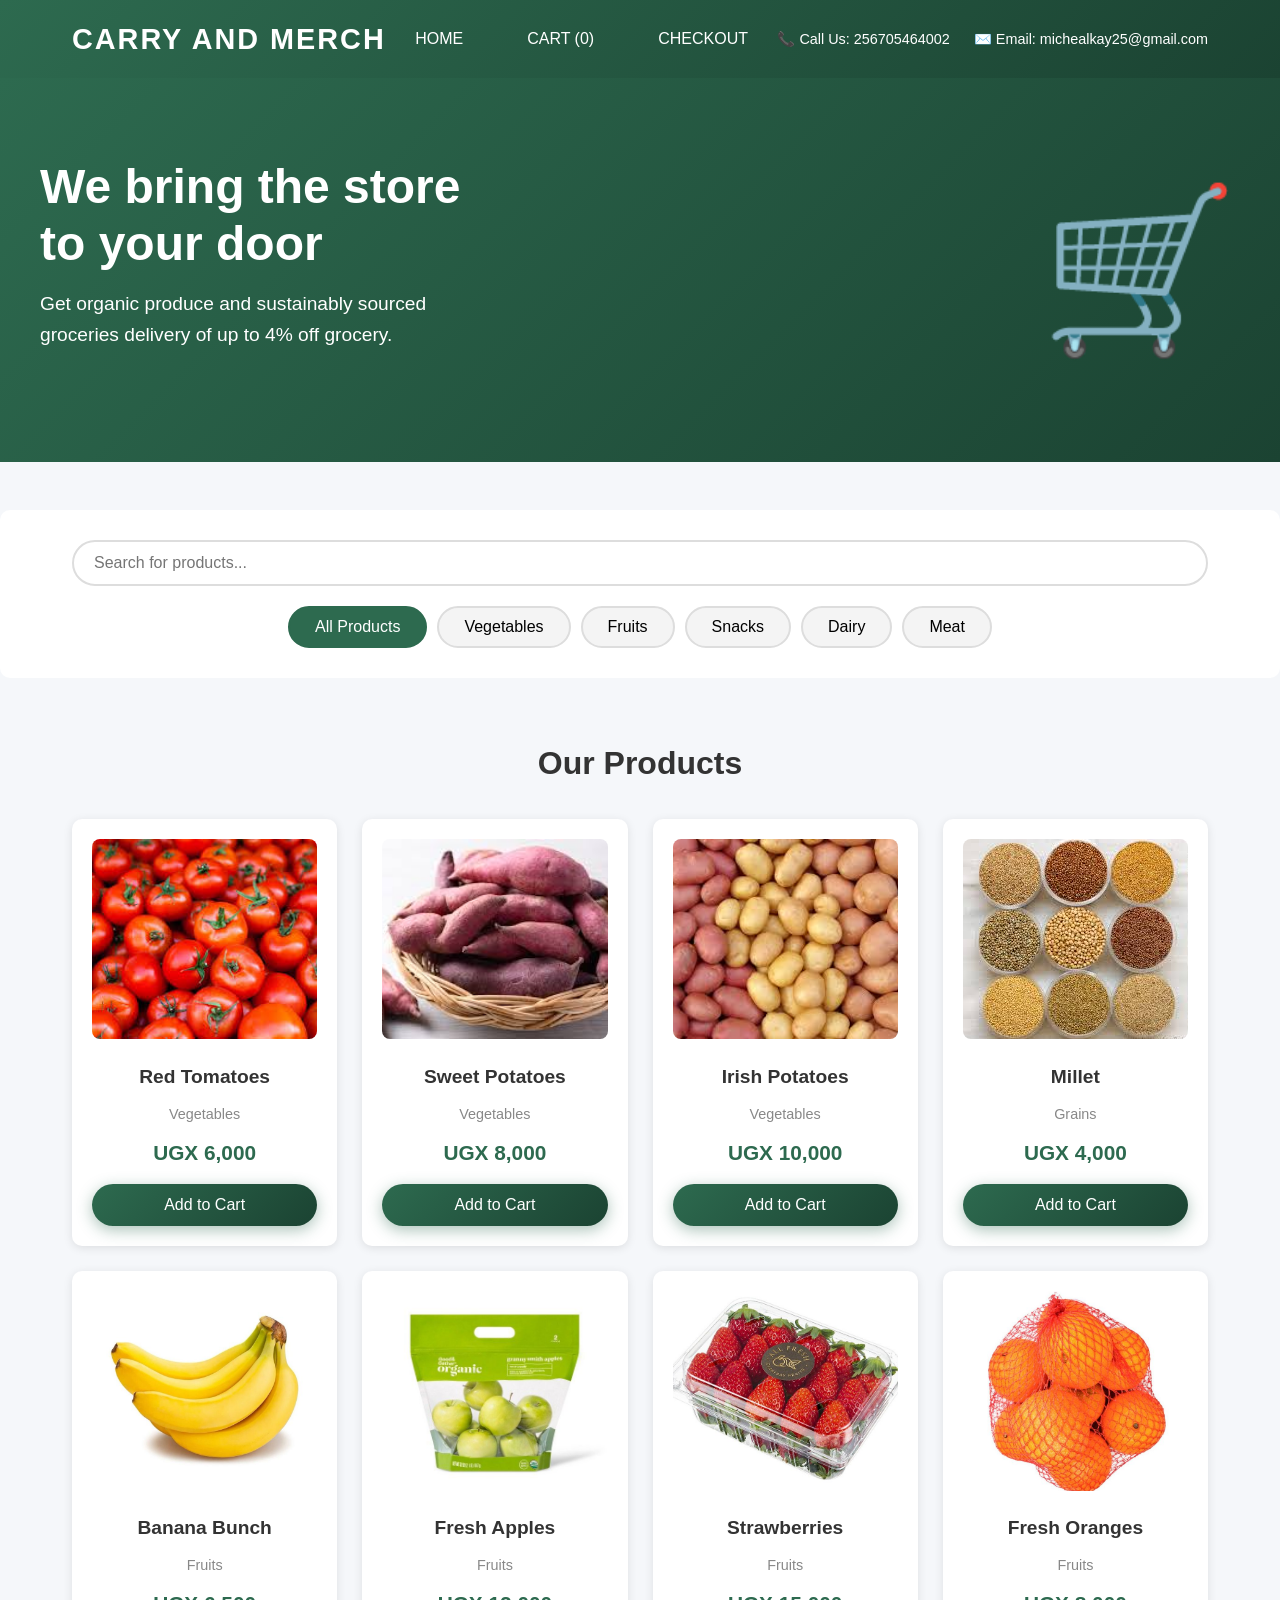
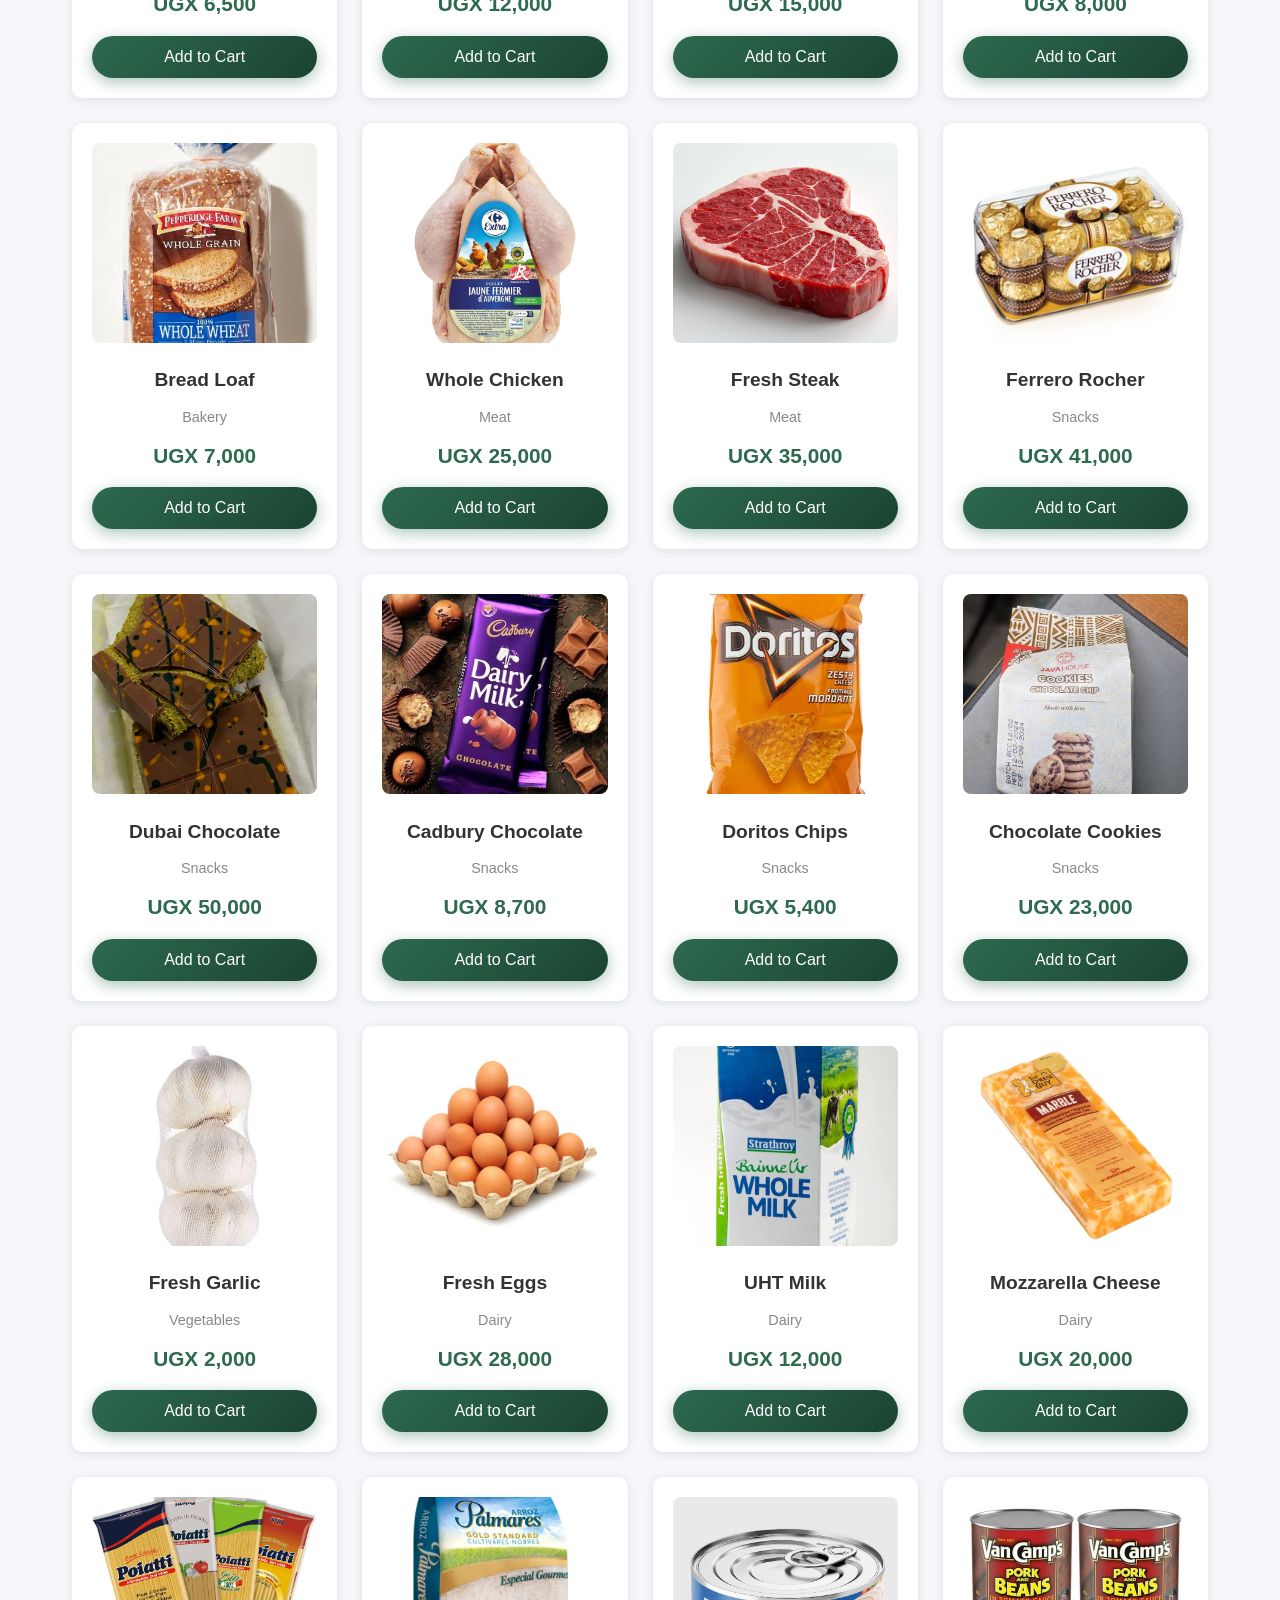
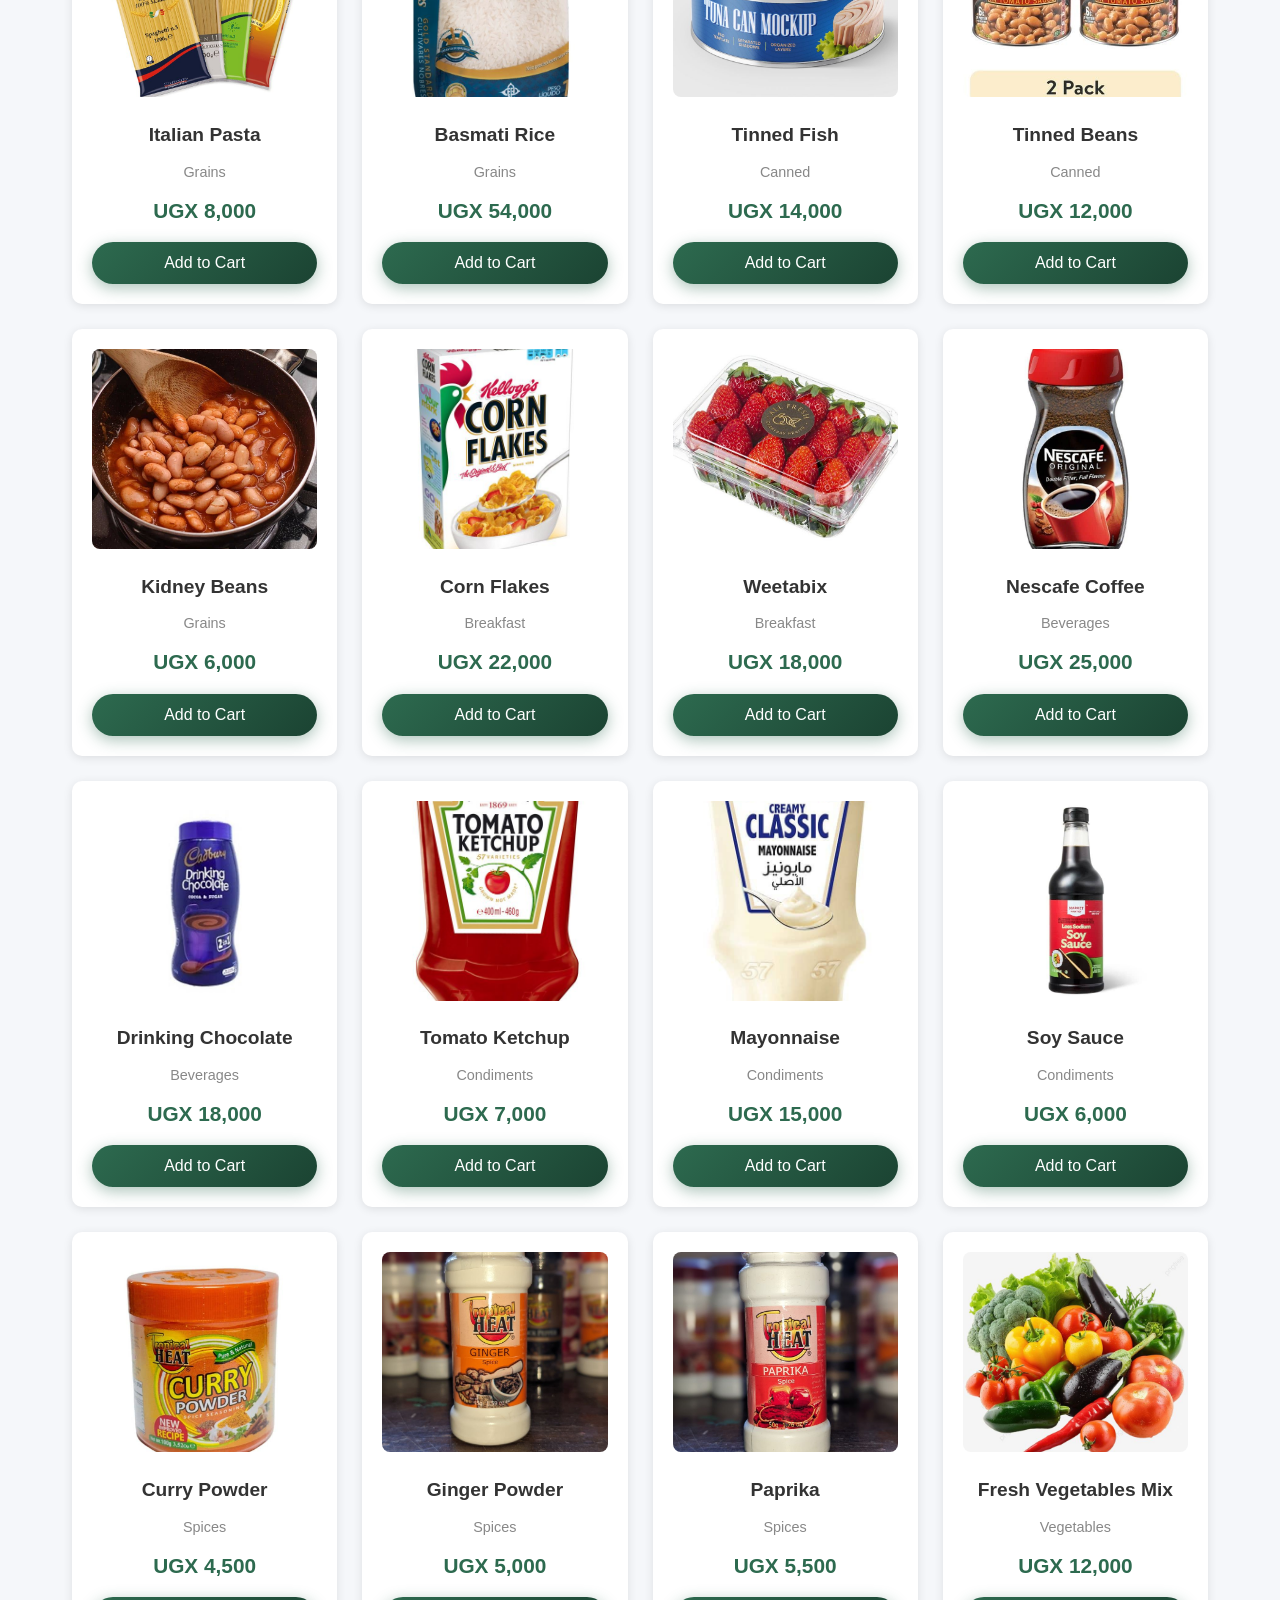
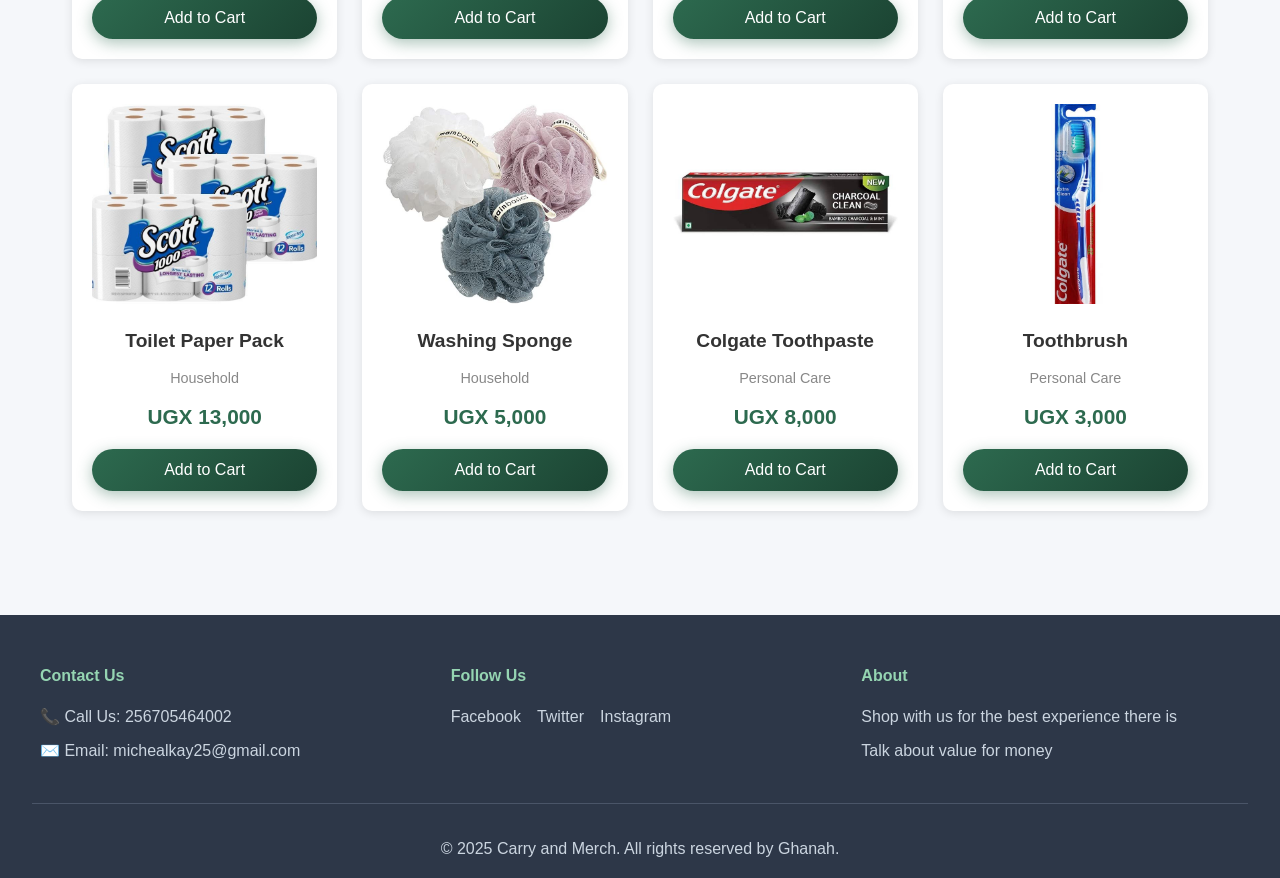
<file: index.html>
<!DOCTYPE html>
<html lang="en">
<head>
    <meta charset="UTF-8">
    <meta name="viewport" content="width=device-width, initial-scale=1.0">
    <title>Carry and Merch - Home</title>
    <link rel="stylesheet" href="css/style.css">
</head>
<body>
    <header class="header">
        <div class="top-bar">
            <div class="logo">Carry and Merch</div>
            
            <nav class="main-nav">
                <a href="index.html">HOME</a>
                <a href="cart.html">CART (<span id="cart-count">0</span>)</a>
                <a href="checkout.html">CHECKOUT</a>
            </nav>
            
            <div class="header-right">
                <span>📞 Call Us: 256705464002</span>
                <span>✉️ Email: michealkay25@gmail.com</span>
            </div>
        </div>
    </header>

    <section class="banner-section">
        <div class="banner-content">
            <div class="banner-text">
                <h1>We bring the store<br>to your door</h1>
                <p>Get organic produce and sustainably sourced<br>groceries delivery of up to 4% off grocery.</p>
            </div>
            <div class="banner-image">
                <div class="grocery-bag">
                    🛒
                </div>
            </div>
        </div>
    </section>

    <section class="search-filter">
        <div class="container">
            <div class="search-box">
                <input 
                    type="text" 
                    id="search-input" 
                    placeholder="Search for products..."
                >
            </div>

            <div class="category-filters">
                <button class="filter-btn active" data-category="all">All Products</button>
                <button class="filter-btn" data-category="Vegetables">Vegetables</button>
                <button class="filter-btn" data-category="Fruits">Fruits</button>
                <button class="filter-btn" data-category="Snacks">Snacks</button>
                <button class="filter-btn" data-category="Dairy">Dairy</button>
                <button class="filter-btn" data-category="Meat">Meat</button>
            </div>
        </div>
    </section>

    <section class="products">
        <div class="container">
            <h2>Our Products</h2>
            <div id="products-container" class="products-grid">
            </div>
        </div>
    </section>

    <footer>
        <div class="footer-content">
            <div class="footer-section">
                <h4>Contact Us</h4>
                <p>📞 Call Us: 256705464002</p>
                <p>✉️ Email: michealkay25@gmail.com</p>
            </div>
            <div class="footer-section">
                <h4>Follow Us</h4>
                <div class="social-icons">
                    <a href="#">Facebook</a>
                    <a href="#">Twitter</a>
                    <a href="#">Instagram</a>
                </div>
            </div>
            <div class="footer-section">
                <h4>About</h4>
                <p>Shop with us for the best experience there is</p>
                <p>Talk about value for money</p>
            </div>
        </div>
        <div class="footer-bottom">
            <p>&copy; 2025 Carry and Merch. All rights reserved by Ghanah.</p>
        </div>
    </footer>

    <script src="js/script.js"></script>
</body>
</html>
</file>
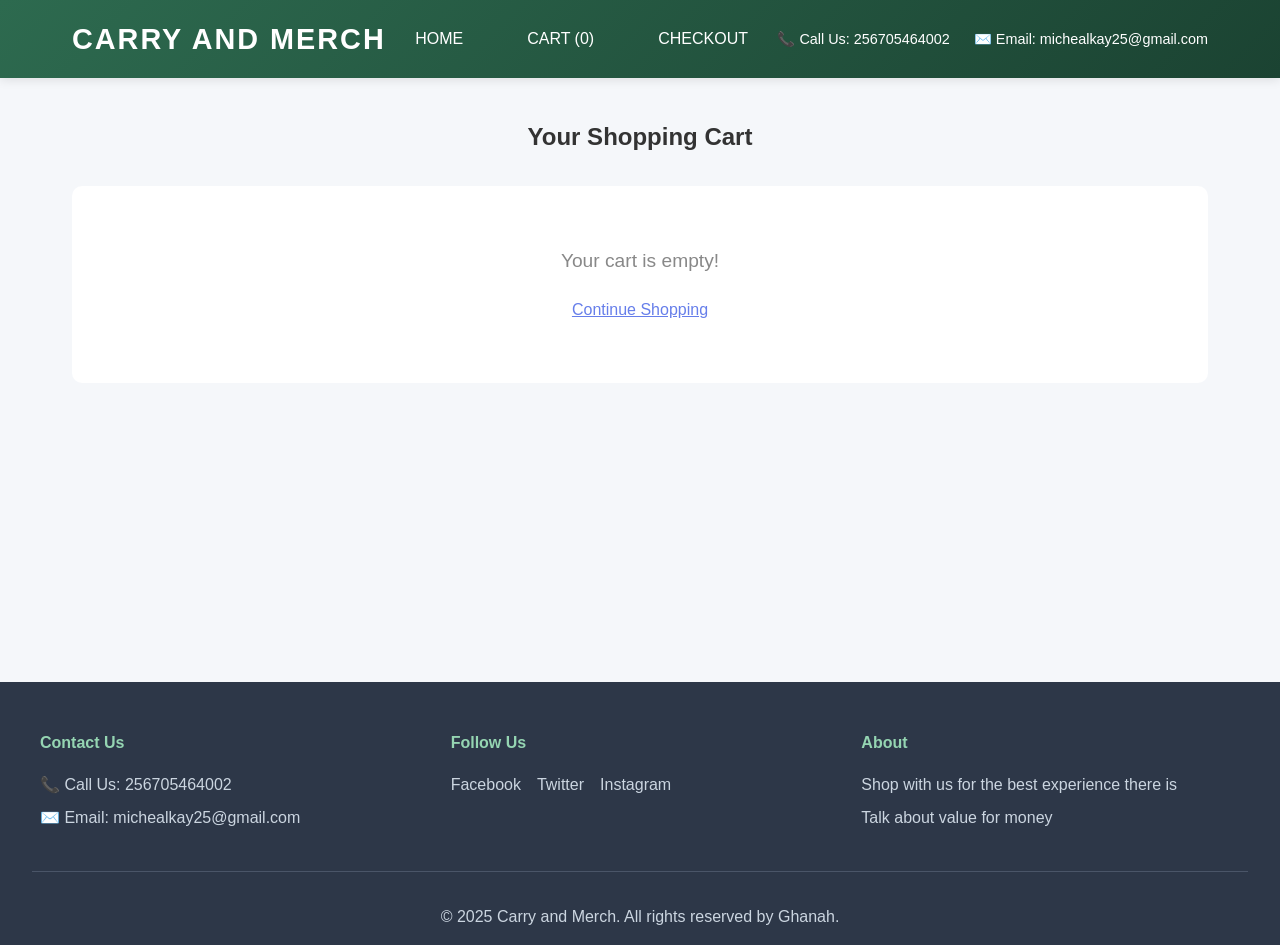
<file: cart.html>
<!DOCTYPE html>
<html lang="en">
<head>
    <meta charset="UTF-8">
    <meta name="viewport" content="width=device-width, initial-scale=1.0">
    <title>Shopping Cart - Carry and Merch</title>
    <link rel="stylesheet" href="css/style.css">
</head>
<body>
    <header class="header">
        <div class="top-bar">
            <div class="logo">Carry and Merch</div>
            
            <nav class="main-nav">
                <a href="index.html">HOME</a>
                <a href="cart.html">CART (<span id="cart-count">0</span>)</a>
                <a href="checkout.html">CHECKOUT</a>
            </nav>
            
            <div class="header-right">
                <span>📞 Call Us: 256705464002</span>
                <span>✉️ Email: michealkay25@gmail.com</span>
            </div>
        </div>
    </header>

    <section class="cart-section">
        <div class="container">
            <h1>Your Shopping Cart</h1>

            <div id="cart-items-container">
            </div>

            <div id="cart-summary" class="cart-summary">
                <h3>Cart Total: UGX <span id="cart-total">0</span></h3>
                <a href="checkout.html" class="checkout-btn">Proceed to Checkout</a>
                <a href="index.html" class="continue-shopping">Continue Shopping</a>
            </div>
        </div>
    </section>

    <footer>
        <div class="footer-content">
            <div class="footer-section">
                <h4>Contact Us</h4>
                <p>📞 Call Us: 256705464002</p>
                <p>✉️ Email: michealkay25@gmail.com</p>
            </div>
            <div class="footer-section">
                <h4>Follow Us</h4>
                <div class="social-icons">
                    <a href="#">Facebook</a>
                    <a href="#">Twitter</a>
                    <a href="#">Instagram</a>
                </div>
            </div>
            <div class="footer-section">
                <h4>About</h4>
                <p>Shop with us for the best experience there is</p>
                <p>Talk about value for money</p>
            </div>
        </div>
        <div class="footer-bottom">
            <p>&copy; 2025 Carry and Merch. All rights reserved by Ghanah.</p>
        </div>
    </footer>

    <script src="js/script.js"></script>
</body>
</html>
</file>
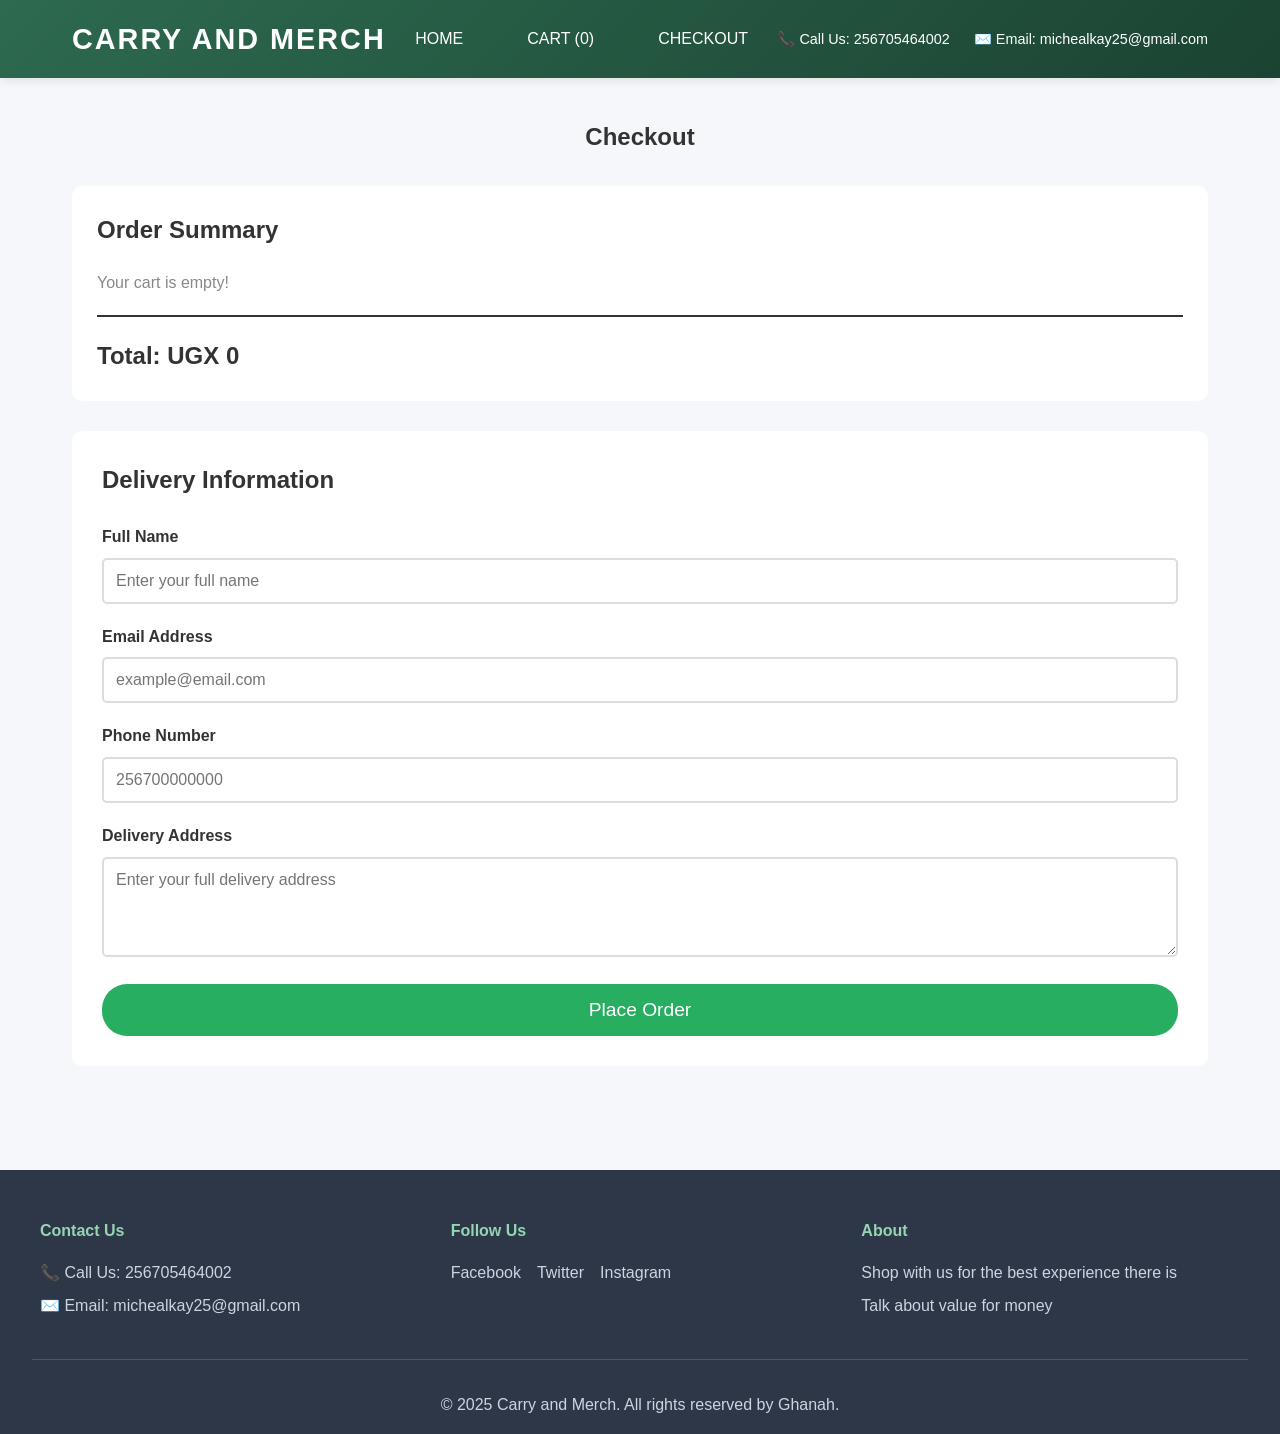
<file: checkout.html>
<!DOCTYPE html>
<html lang="en">
<head>
    <meta charset="UTF-8">
    <meta name="viewport" content="width=device-width, initial-scale=1.0">
    <title>Checkout - Carry and Merch</title>
    <link rel="stylesheet" href="css/style.css">
</head>
<body>
    <header class="header">
        <div class="top-bar">
            <div class="logo">Carry and Merch</div>
            
            <nav class="main-nav">
                <a href="index.html">HOME</a>
                <a href="cart.html">CART (<span id="cart-count">0</span>)</a>
                <a href="checkout.html">CHECKOUT</a>
            </nav>
            
            <div class="header-right">
                <span>📞 Call Us: 256705464002</span>
                <span>✉️ Email: michealkay25@gmail.com</span>
            </div>
        </div>
    </header>

    <section class="checkout-section">
        <div class="container">
            <h1>Checkout</h1>

            <div class="order-summary">
                <h2>Order Summary</h2>
                <div id="checkout-items">
                </div>
                <div class="total-price">
                    <h3>Total: UGX <span id="checkout-total">0</span></h3>
                </div>
            </div>

            <div class="checkout-form-container">
                <h2>Delivery Information</h2>
                
                <form id="checkout-form">
                    <div class="form-group">
                        <label for="customer-name">Full Name</label>
                        <input 
                            type="text" 
                            id="customer-name" 
                            name="name" 
                            placeholder="Enter your full name"
                            required
                        >
                    </div>

                    <div class="form-group">
                        <label for="customer-email">Email Address</label>
                        <input 
                            type="email" 
                            id="customer-email" 
                            name="email" 
                            placeholder="example@email.com"
                            required
                        >
                    </div>

                    <div class="form-group">
                        <label for="customer-phone">Phone Number</label>
                        <input 
                            type="tel" 
                            id="customer-phone" 
                            name="phone" 
                            placeholder="256700000000"
                            required
                        >
                    </div>

                    <div class="form-group">
                        <label for="customer-address">Delivery Address</label>
                        <textarea 
                            id="customer-address" 
                            name="address" 
                            rows="4" 
                            placeholder="Enter your full delivery address"
                            required
                        ></textarea>
                    </div>

                    <div id="error-message" class="error-message"></div>

                    <button type="submit" class="submit-btn">Place Order</button>
                </form>
            </div>
        </div>
    </section>

    <footer>
        <div class="footer-content">
            <div class="footer-section">
                <h4>Contact Us</h4>
                <p>📞 Call Us: 256705464002</p>
                <p>✉️ Email: michealkay25@gmail.com</p>
            </div>
            <div class="footer-section">
                <h4>Follow Us</h4>
                <div class="social-icons">
                    <a href="#">Facebook</a>
                    <a href="#">Twitter</a>
                    <a href="#">Instagram</a>
                </div>
            </div>
            <div class="footer-section">
                <h4>About</h4>
                <p>Shop with us for the best experience there is</p>
                <p>Talk about value for money</p>
            </div>
        </div>
        <div class="footer-bottom">
            <p>&copy; 2025 Carry and Merch. All rights reserved by Ghanah.</p>
        </div>
    </footer>

    <script src="js/script.js"></script>
</body>
</html>
</file>
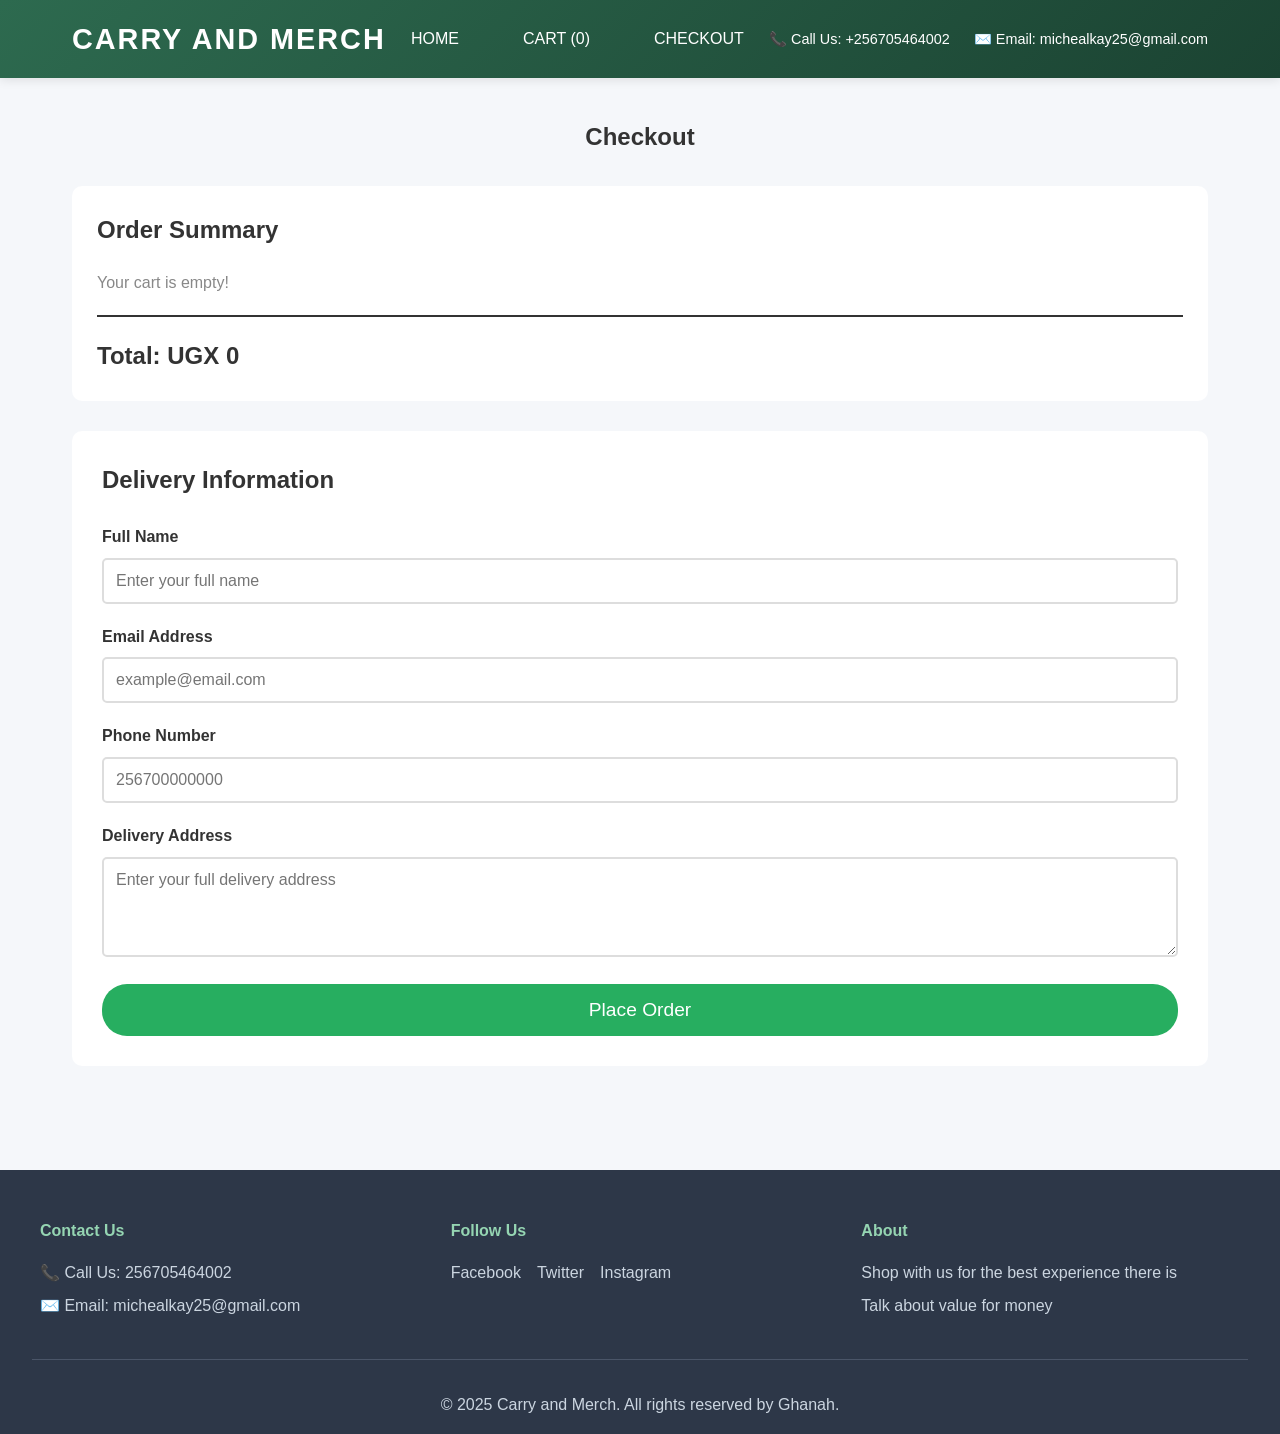
<file: WAP ASSIGNMENT GROUP 25/checkout.html>
<!DOCTYPE html>
<html lang="en">
<head>
    <meta charset="UTF-8">
    <meta name="viewport" content="width=device-width, initial-scale=1.0">
    <title>Checkout - Carry and Merch</title>
    <link rel="stylesheet" href="css/style.css">
</head>
<body>
    <header class="header">
        <div class="top-bar">
            <div class="logo">Carry and Merch</div>
            
            <nav class="main-nav">
                <a href="index.html">HOME</a>
                <a href="cart.html">CART (<span id="cart-count">0</span>)</a>
                <a href="checkout.html">CHECKOUT</a>
            </nav>
            
            <div class="header-right">
                <span>📞 Call Us: +256705464002</span>
                <span>✉️ Email: michealkay25@gmail.com</span>
            </div>
        </div>
    </header>

    <section class="checkout-section">
        <div class="container">
            <h1>Checkout</h1>

            <div class="order-summary">
                <h2>Order Summary</h2>
                <div id="checkout-items">
                </div>
                <div class="total-price">
                    <h3>Total: UGX <span id="checkout-total">0</span></h3>
                </div>
            </div>

            <div class="checkout-form-container">
                <h2>Delivery Information</h2>
                
                <form id="checkout-form">
                    <div class="form-group">
                        <label for="customer-name">Full Name</label>
                        <input 
                            type="text" 
                            id="customer-name" 
                            name="name" 
                            placeholder="Enter your full name"
                            required
                        >
                    </div>

                    <div class="form-group">
                        <label for="customer-email">Email Address</label>
                        <input 
                            type="email" 
                            id="customer-email" 
                            name="email" 
                            placeholder="example@email.com"
                            required
                        >
                    </div>

                    <div class="form-group">
                        <label for="customer-phone">Phone Number</label>
                        <input 
                            type="tel" 
                            id="customer-phone" 
                            name="phone" 
                            placeholder="256700000000"
                            required
                        >
                    </div>

                    <div class="form-group">
                        <label for="customer-address">Delivery Address</label>
                        <textarea 
                            id="customer-address" 
                            name="address" 
                            rows="4" 
                            placeholder="Enter your full delivery address"
                            required
                        ></textarea>
                    </div>

                    <div id="error-message" class="error-message"></div>

                    <button type="submit" class="submit-btn">Place Order</button>
                </form>
            </div>
        </div>
    </section>

    <footer>
        <div class="footer-content">
            <div class="footer-section">
                <h4>Contact Us</h4>
                <p>📞 Call Us: 256705464002</p>
                <p>✉️ Email: michealkay25@gmail.com</p>
            </div>
            <div class="footer-section">
                <h4>Follow Us</h4>
                <div class="social-icons">
                    <a href="#">Facebook</a>
                    <a href="#">Twitter</a>
                    <a href="#">Instagram</a>
                </div>
            </div>
            <div class="footer-section">
                <h4>About</h4>
                <p>Shop with us for the best experience there is</p>
                <p>Talk about value for money</p>
            </div>
        </div>
        <div class="footer-bottom">
            <p>&copy; 2025 Carry and Merch. All rights reserved by Ghanah.</p>
        </div>
    </footer>

    <script src="js/script.js"></script>
</body>
</html>
</file>
<file: css/style.css>
* {
    margin: 0;
    padding: 0;
    box-sizing: border-box;
}

body {
    font-family: 'Segoe UI', Tahoma, Geneva, Verdana, sans-serif;
    line-height: 1.6;
    color: #333;
    background-color: #f5f7fa;
}

.container {
    max-width: 1200px;
    margin: 0 auto;
    padding: 0 2rem;
}

.header {
    background: linear-gradient(135deg, #2d6a4f 0%, #1b4332 100%);
    color: white;
    padding: 1rem 0;
    box-shadow: 0 2px 10px rgba(0,0,0,0.1);
}

.top-bar {
    display: flex;
    justify-content: space-between;
    align-items: center;
    max-width: 1200px;
    margin: 0 auto;
    padding: 0 2rem;
}

.logo {
    font-size: 1.8rem;
    font-weight: bold;
    text-transform: uppercase;
    letter-spacing: 2px;
}

.main-nav {
    display: flex;
    gap: 2rem;
}

.main-nav a,
.nav a {
    color: white;
    text-decoration: none;
    padding: 0.5rem 1rem;
    border-radius: 5px;
    font-weight: 500;
    transition: all 0.3s ease;
}

.main-nav a:hover,
.nav a:hover,
.nav a.active {
    background: rgba(255,255,255,0.2);
    transform: translateY(-2px);
}

.header-right {
    display: flex;
    gap: 1.5rem;
    font-size: 0.9rem;
}

.nav {
    display: flex;
    gap: 20px;
}

.banner-section {
    background: linear-gradient(135deg, #2d6a4f 0%, #1b4332 100%);
    padding: 4rem 2rem;
    margin-bottom: 3rem;
}

.banner-content {
    max-width: 1200px;
    margin: 0 auto;
    display: flex;
    justify-content: space-between;
    align-items: center;
}

.banner-text h1 {
    font-size: 3rem;
    color: white;
    margin-bottom: 1rem;
    line-height: 1.2;
}

.banner-text p {
    font-size: 1.2rem;
    color: white;
    margin-bottom: 2rem;
}

.shop-now-btn {
    background: #95d5b2;
    color: #1b4332;
    border: none;
    padding: 1rem 2.5rem;
    font-size: 1.1rem;
    border-radius: 50px;
    cursor: pointer;
    transition: all 0.3s ease;
    box-shadow: 0 4px 15px rgba(45, 106, 79, 0.4);
    font-weight: 600;
}

.shop-now-btn:hover {
    transform: translateY(-3px);
    box-shadow: 0 6px 20px rgba(45, 106, 79, 0.6);
    background: #74c69d;
}

.grocery-bag {
    font-size: 10rem;
    animation: float 3s ease-in-out infinite;
}

@keyframes float {
    0%, 100% { transform: translateY(0px); }
    50% { transform: translateY(-20px); }
}

.banner {
    background: linear-gradient(135deg, #2d6a4f 0%, #1b4332 100%);
    color: white;
    padding: 60px 20px;
    text-align: center;
}

.banner h1 {
    font-size: 2.5rem;
    margin-bottom: 10px;
}

.banner p {
    font-size: 1.2rem;
}

.search-filter {
    background-color: white;
    padding: 30px 20px;
    margin: 20px 0;
    border-radius: 10px;
}

.search-box {
    margin-bottom: 20px;
}

#search-input {
    width: 100%;
    padding: 12px 20px;
    font-size: 1rem;
    border: 2px solid #ddd;
    border-radius: 25px;
    outline: none;
}

#search-input:focus {
    border-color: #2d6a4f;
}

.category-filters {
    display: flex;
    gap: 10px;
    flex-wrap: wrap;
    justify-content: center;
}

.filter-btn {
    padding: 10px 25px;
    background-color: #f4f4f4;
    border: 2px solid #ddd;
    border-radius: 25px;
    cursor: pointer;
    font-size: 1rem;
    transition: all 0.3s;
}

.filter-btn:hover,
.filter-btn.active {
    background-color: #2d6a4f;
    color: white;
    border-color: #2d6a4f;
}

.products {
    padding: 40px 20px;
}

.products h2 {
    text-align: center;
    font-size: 2rem;
    margin-bottom: 30px;
    color: #333;
}

.products-grid {
    display: grid;
    grid-template-columns: repeat(auto-fill, minmax(250px, 1fr));
    gap: 25px;
}

.product-card {
    background-color: white;
    border-radius: 10px;
    padding: 20px;
    text-align: center;
    box-shadow: 0 2px 10px rgba(0,0,0,0.1);
    transition: transform 0.3s;
}

.product-card:hover {
    transform: translateY(-5px);
}

.product-card img {
    width: 100%;
    height: 200px;
    object-fit: cover;
    border-radius: 8px;
    margin-bottom: 15px;
}

.product-card h3 {
    font-size: 1.2rem;
    margin-bottom: 10px;
    color: #333;
}

.product-category {
    color: #888;
    font-size: 0.9rem;
    margin-bottom: 10px;
}

.product-price {
    font-size: 1.3rem;
    color: #2d6a4f;
    font-weight: bold;
    margin-bottom: 15px;
}

.add-to-cart-btn {
    width: 100%;
    padding: 12px;
    background: linear-gradient(135deg, #2d6a4f 0%, #1b4332 100%);
    color: white;
    border: none;
    border-radius: 50px;
    font-size: 1rem;
    cursor: pointer;
    transition: all 0.3s ease;
    box-shadow: 0 4px 15px rgba(45, 106, 79, 0.4);
}

.add-to-cart-btn:hover {
    transform: translateY(-3px);
    box-shadow: 0 6px 20px rgba(45, 106, 79, 0.6);
}

.cart-section {
    padding: 40px 20px;
    min-height: 60vh;
}

.cart-section h1 {
    text-align: center;
    margin-bottom: 30px;
    color: #333;
}

#cart-items-container {
    background-color: white;
    border-radius: 10px;
    padding: 20px;
    margin-bottom: 30px;
}

.cart-item {
    display: flex;
    align-items: center;
    padding: 20px;
    border-bottom: 1px solid #eee;
    gap: 20px;
}

.cart-item:last-child {
    border-bottom: none;
}

.cart-item img {
    width: 100px;
    height: 100px;
    object-fit: cover;
    border-radius: 8px;
}

.cart-item-details {
    flex: 1;
}

.cart-item-details h3 {
    font-size: 1.2rem;
    margin-bottom: 5px;
    color: #333;
}

.cart-item-price {
    color: #2d6a4f;
    font-size: 1.1rem;
    font-weight: bold;
}

.quantity-controls {
    display: flex;
    align-items: center;
    gap: 10px;
}

.qty-btn {
    width: 30px;
    height: 30px;
    background: linear-gradient(135deg, #2d6a4f 0%, #1b4332 100%);
    color: white;
    border: none;
    border-radius: 5px;
    cursor: pointer;
    font-size: 1.2rem;
    transition: all 0.3s ease;
}

.qty-btn:hover {
    transform: scale(1.1);
    box-shadow: 0 2px 8px rgba(45, 106, 79, 0.4);
}

.quantity {
    font-size: 1.1rem;
    font-weight: bold;
    min-width: 30px;
    text-align: center;
}

.remove-btn {
    padding: 8px 15px;
    background-color: #e74c3c;
    color: white;
    border: none;
    border-radius: 5px;
    cursor: pointer;
}

.remove-btn:hover {
    background-color: #c0392b;
}

.empty-cart {
    text-align: center;
    padding: 40px;
    color: #888;
}

.empty-cart p {
    font-size: 1.2rem;
    margin-bottom: 20px;
}

.cart-summary {
    background-color: white;
    border-radius: 10px;
    padding: 30px;
    text-align: center;
}

.cart-summary h3 {
    font-size: 1.5rem;
    margin-bottom: 20px;
    color: #333;
}

.checkout-btn {
    display: inline-block;
    padding: 15px 40px;
    background-color: #27ae60;
    color: white;
    text-decoration: none;
    border-radius: 25px;
    font-size: 1.1rem;
    margin: 10px;
    transition: background-color 0.3s;
}

.checkout-btn:hover {
    background-color: #229954;
}

.continue-shopping {
    display: inline-block;
    padding: 15px 40px;
    background: linear-gradient(135deg, #2d6a4f 0%, #1b4332 100%);
    color: white;
    text-decoration: none;
    border-radius: 50px;
    font-size: 1.1rem;
    margin: 10px;
    transition: all 0.3s ease;
    box-shadow: 0 4px 15px rgba(45, 106, 79, 0.4);
}

.continue-shopping:hover {
    transform: translateY(-3px);
    box-shadow: 0 6px 20px rgba(45, 106, 79, 0.6);
}

.checkout-section {
    padding: 40px 20px;
}

.checkout-section h1 {
    text-align: center;
    margin-bottom: 30px;
    color: #333;
}

.order-summary {
    background-color: white;
    border-radius: 10px;
    padding: 25px;
    margin-bottom: 30px;
}

.order-summary h2 {
    margin-bottom: 20px;
    color: #333;
}

#checkout-items {
    margin-bottom: 20px;
}

.checkout-item {
    display: flex;
    justify-content: space-between;
    padding: 10px 0;
    border-bottom: 1px solid #eee;
}

.total-price {
    margin-top: 20px;
    padding-top: 20px;
    border-top: 2px solid #333;
}

.total-price h3 {
    font-size: 1.5rem;
    color: #333;
}

.checkout-form-container {
    background-color: white;
    border-radius: 10px;
    padding: 30px;
}

.checkout-form-container h2 {
    margin-bottom: 25px;
    color: #333;
}

.form-group {
    margin-bottom: 20px;
}

.form-group label {
    display: block;
    margin-bottom: 8px;
    font-weight: bold;
    color: #333;
}

.form-group input,
.form-group textarea {
    width: 100%;
    padding: 12px;
    border: 2px solid #ddd;
    border-radius: 5px;
    font-size: 1rem;
    font-family: Arial, sans-serif;
}

.form-group input:focus,
.form-group textarea:focus {
    outline: none;
    border-color: #2d6a4f;
}

.error-message {
    color: #e74c3c;
    background-color: #fadbd8;
    padding: 15px;
    border-radius: 5px;
    margin-bottom: 20px;
    display: none;
}

.error-message:not(:empty) {
    display: block;
}

.submit-btn {
    width: 100%;
    padding: 15px;
    background-color: #27ae60;
    color: white;
    border: none;
    border-radius: 25px;
    font-size: 1.2rem;
    cursor: pointer;
    transition: background-color 0.3s;
}

.submit-btn:hover {
    background-color: #229954;
}

footer {
    background: #2d3748;
    color: white;
    padding: 3rem 2rem 1rem;
    margin-top: 4rem;
}

.footer-content {
    max-width: 1200px;
    margin: 0 auto;
    display: grid;
    grid-template-columns: repeat(auto-fit, minmax(250px, 1fr));
    gap: 2rem;
    margin-bottom: 2rem;
}

.footer-section h4 {
    margin-bottom: 1rem;
    color: #95d5b2;
}

.footer-section p {
    margin-bottom: 0.5rem;
    color: #cbd5e0;
}

.social-icons {
    display: flex;
    gap: 1rem;
}

.social-icons a {
    color: #cbd5e0;
    text-decoration: none;
    transition: color 0.3s ease;
}

.social-icons a:hover {
    color: #95d5b2;
}

.footer-bottom {
    text-align: center;
    padding-top: 2rem;
    border-top: 1px solid #4a5568;
    color: #cbd5e0;
}

@media (max-width: 768px) {
    .top-bar {
        flex-direction: column;
        gap: 15px;
        text-align: center;
        padding: 15px;
    }
    
    .main-nav {
        flex-direction: row;
        gap: 15px;
        justify-content: center;
    }
    
    .header-right {
        flex-direction: column;
        gap: 8px;
        font-size: 13px;
    }
    
    .banner-content {
        flex-direction: column;
        text-align: center;
        gap: 30px;
    }
    
    .banner-text h1 {
        font-size: 2rem;
    }
    
    .banner-text p {
        font-size: 1rem;
    }
    
    .grocery-bag {
        font-size: 6rem;
    }
    
    .banner h1 {
        font-size: 1.8rem;
    }
    
    .products-grid {
        grid-template-columns: 1fr;
    }
    
    .cart-item {
        flex-direction: column;
        text-align: center;
    }
    
    .checkout-btn,
    .continue-shopping {
        display: block;
        margin: 10px 0;
    }
    
    .footer-content {
        grid-template-columns: 1fr;
        text-align: center;
        gap: 30px;
    }
    
    .social-icons {
        justify-content: center;
    }
}
</file>
<file: WAP ASSIGNMENT GROUP 25/css/style.css>
* {
    margin: 0;
    padding: 0;
    box-sizing: border-box;
}

body {
    font-family: 'Segoe UI', Tahoma, Geneva, Verdana, sans-serif;
    line-height: 1.6;
    color: #333;
    background-color: #f5f7fa;
}

.container {
    max-width: 1200px;
    margin: 0 auto;
    padding: 0 2rem;
}

.header {
    background: linear-gradient(135deg, #2d6a4f 0%, #1b4332 100%);
    color: white;
    padding: 1rem 0;
    box-shadow: 0 2px 10px rgba(0,0,0,0.1);
}

.top-bar {
    display: flex;
    justify-content: space-between;
    align-items: center;
    max-width: 1200px;
    margin: 0 auto;
    padding: 0 2rem;
}

.logo {
    font-size: 1.8rem;
    font-weight: bold;
    text-transform: uppercase;
    letter-spacing: 2px;
}

.main-nav {
    display: flex;
    gap: 2rem;
}

.main-nav a,
.nav a {
    color: white;
    text-decoration: none;
    padding: 0.5rem 1rem;
    border-radius: 5px;
    font-weight: 500;
    transition: all 0.3s ease;
}

.main-nav a:hover,
.nav a:hover,
.nav a.active {
    background: rgba(255,255,255,0.2);
    transform: translateY(-2px);
}

.header-right {
    display: flex;
    gap: 1.5rem;
    font-size: 0.9rem;
}

.nav {
    display: flex;
    gap: 20px;
}

.banner-section {
    background: linear-gradient(135deg, #2d6a4f 0%, #1b4332 100%);
    padding: 4rem 2rem;
    margin-bottom: 3rem;
}

.banner-content {
    max-width: 1200px;
    margin: 0 auto;
    display: flex;
    justify-content: space-between;
    align-items: center;
}

.banner-text h1 {
    font-size: 3rem;
    color: white;
    margin-bottom: 1rem;
    line-height: 1.2;
}

.banner-text p {
    font-size: 1.2rem;
    color: white;
    margin-bottom: 2rem;
}

.shop-now-btn {
    background: #95d5b2;
    color: #1b4332;
    border: none;
    padding: 1rem 2.5rem;
    font-size: 1.1rem;
    border-radius: 50px;
    cursor: pointer;
    transition: all 0.3s ease;
    box-shadow: 0 4px 15px rgba(45, 106, 79, 0.4);
    font-weight: 600;
}

.shop-now-btn:hover {
    transform: translateY(-3px);
    box-shadow: 0 6px 20px rgba(45, 106, 79, 0.6);
    background: #74c69d;
}

.grocery-bag {
    font-size: 10rem;
    animation: float 3s ease-in-out infinite;
}

@keyframes float {
    0%, 100% { transform: translateY(0px); }
    50% { transform: translateY(-20px); }
}

.banner {
    background: linear-gradient(135deg, #2d6a4f 0%, #1b4332 100%);
    color: white;
    padding: 60px 20px;
    text-align: center;
}

.banner h1 {
    font-size: 2.5rem;
    margin-bottom: 10px;
}

.banner p {
    font-size: 1.2rem;
}

.search-filter {
    background-color: white;
    padding: 30px 20px;
    margin: 20px 0;
    border-radius: 10px;
}

.search-box {
    margin-bottom: 20px;
}

#search-input {
    width: 100%;
    padding: 12px 20px;
    font-size: 1rem;
    border: 2px solid #ddd;
    border-radius: 25px;
    outline: none;
}

#search-input:focus {
    border-color: #2d6a4f;
}

.category-filters {
    display: flex;
    gap: 10px;
    flex-wrap: wrap;
    justify-content: center;
}

.filter-btn {
    padding: 10px 25px;
    background-color: #f4f4f4;
    border: 2px solid #ddd;
    border-radius: 25px;
    cursor: pointer;
    font-size: 1rem;
    transition: all 0.3s;
}

.filter-btn:hover,
.filter-btn.active {
    background-color: #2d6a4f;
    color: white;
    border-color: #2d6a4f;
}

.products {
    padding: 40px 20px;
}

.products h2 {
    text-align: center;
    font-size: 2rem;
    margin-bottom: 30px;
    color: #333;
}

.products-grid {
    display: grid;
    grid-template-columns: repeat(auto-fill, minmax(250px, 1fr));
    gap: 25px;
}

.product-card {
    background-color: white;
    border-radius: 10px;
    padding: 20px;
    text-align: center;
    box-shadow: 0 2px 10px rgba(0,0,0,0.1);
    transition: transform 0.3s;
}

.product-card:hover {
    transform: translateY(-5px);
}

.product-card img {
    width: 100%;
    height: 200px;
    object-fit: cover;
    border-radius: 8px;
    margin-bottom: 15px;
}

.product-card h3 {
    font-size: 1.2rem;
    margin-bottom: 10px;
    color: #333;
}

.product-category {
    color: #888;
    font-size: 0.9rem;
    margin-bottom: 10px;
}

.product-price {
    font-size: 1.3rem;
    color: #2d6a4f;
    font-weight: bold;
    margin-bottom: 15px;
}

.add-to-cart-btn {
    width: 100%;
    padding: 12px;
    background: linear-gradient(135deg, #2d6a4f 0%, #1b4332 100%);
    color: white;
    border: none;
    border-radius: 50px;
    font-size: 1rem;
    cursor: pointer;
    transition: all 0.3s ease;
    box-shadow: 0 4px 15px rgba(45, 106, 79, 0.4);
}

.add-to-cart-btn:hover {
    transform: translateY(-3px);
    box-shadow: 0 6px 20px rgba(45, 106, 79, 0.6);
}

.cart-section {
    padding: 40px 20px;
    min-height: 60vh;
}

.cart-section h1 {
    text-align: center;
    margin-bottom: 30px;
    color: #333;
}

#cart-items-container {
    background-color: white;
    border-radius: 10px;
    padding: 20px;
    margin-bottom: 30px;
}

.cart-item {
    display: flex;
    align-items: center;
    padding: 20px;
    border-bottom: 1px solid #eee;
    gap: 20px;
}

.cart-item:last-child {
    border-bottom: none;
}

.cart-item img {
    width: 100px;
    height: 100px;
    object-fit: cover;
    border-radius: 8px;
}

.cart-item-details {
    flex: 1;
}

.cart-item-details h3 {
    font-size: 1.2rem;
    margin-bottom: 5px;
    color: #333;
}

.cart-item-price {
    color: #2d6a4f;
    font-size: 1.1rem;
    font-weight: bold;
}

.quantity-controls {
    display: flex;
    align-items: center;
    gap: 10px;
}

.qty-btn {
    width: 30px;
    height: 30px;
    background: linear-gradient(135deg, #2d6a4f 0%, #1b4332 100%);
    color: white;
    border: none;
    border-radius: 5px;
    cursor: pointer;
    font-size: 1.2rem;
    transition: all 0.3s ease;
}

.qty-btn:hover {
    transform: scale(1.1);
    box-shadow: 0 2px 8px rgba(45, 106, 79, 0.4);
}

.quantity {
    font-size: 1.1rem;
    font-weight: bold;
    min-width: 30px;
    text-align: center;
}

.remove-btn {
    padding: 8px 15px;
    background-color: #e74c3c;
    color: white;
    border: none;
    border-radius: 5px;
    cursor: pointer;
}

.remove-btn:hover {
    background-color: #c0392b;
}

.empty-cart {
    text-align: center;
    padding: 40px;
    color: #888;
}

.empty-cart p {
    font-size: 1.2rem;
    margin-bottom: 20px;
}

.cart-summary {
    background-color: white;
    border-radius: 10px;
    padding: 30px;
    text-align: center;
}

.cart-summary h3 {
    font-size: 1.5rem;
    margin-bottom: 20px;
    color: #333;
}

.checkout-btn {
    display: inline-block;
    padding: 15px 40px;
    background-color: #27ae60;
    color: white;
    text-decoration: none;
    border-radius: 25px;
    font-size: 1.1rem;
    margin: 10px;
    transition: background-color 0.3s;
}

.checkout-btn:hover {
    background-color: #229954;
}

.continue-shopping {
    display: inline-block;
    padding: 15px 40px;
    background: linear-gradient(135deg, #2d6a4f 0%, #1b4332 100%);
    color: white;
    text-decoration: none;
    border-radius: 50px;
    font-size: 1.1rem;
    margin: 10px;
    transition: all 0.3s ease;
    box-shadow: 0 4px 15px rgba(45, 106, 79, 0.4);
}

.continue-shopping:hover {
    transform: translateY(-3px);
    box-shadow: 0 6px 20px rgba(45, 106, 79, 0.6);
}

.checkout-section {
    padding: 40px 20px;
}

.checkout-section h1 {
    text-align: center;
    margin-bottom: 30px;
    color: #333;
}

.order-summary {
    background-color: white;
    border-radius: 10px;
    padding: 25px;
    margin-bottom: 30px;
}

.order-summary h2 {
    margin-bottom: 20px;
    color: #333;
}

#checkout-items {
    margin-bottom: 20px;
}

.checkout-item {
    display: flex;
    justify-content: space-between;
    padding: 10px 0;
    border-bottom: 1px solid #eee;
}

.total-price {
    margin-top: 20px;
    padding-top: 20px;
    border-top: 2px solid #333;
}

.total-price h3 {
    font-size: 1.5rem;
    color: #333;
}

.checkout-form-container {
    background-color: white;
    border-radius: 10px;
    padding: 30px;
}

.checkout-form-container h2 {
    margin-bottom: 25px;
    color: #333;
}

.form-group {
    margin-bottom: 20px;
}

.form-group label {
    display: block;
    margin-bottom: 8px;
    font-weight: bold;
    color: #333;
}

.form-group input,
.form-group textarea {
    width: 100%;
    padding: 12px;
    border: 2px solid #ddd;
    border-radius: 5px;
    font-size: 1rem;
    font-family: Arial, sans-serif;
}

.form-group input:focus,
.form-group textarea:focus {
    outline: none;
    border-color: #2d6a4f;
}

.error-message {
    color: #e74c3c;
    background-color: #fadbd8;
    padding: 15px;
    border-radius: 5px;
    margin-bottom: 20px;
    display: none;
}

.error-message:not(:empty) {
    display: block;
}

.submit-btn {
    width: 100%;
    padding: 15px;
    background-color: #27ae60;
    color: white;
    border: none;
    border-radius: 25px;
    font-size: 1.2rem;
    cursor: pointer;
    transition: background-color 0.3s;
}

.submit-btn:hover {
    background-color: #229954;
}

footer {
    background: #2d3748;
    color: white;
    padding: 3rem 2rem 1rem;
    margin-top: 4rem;
}

.footer-content {
    max-width: 1200px;
    margin: 0 auto;
    display: grid;
    grid-template-columns: repeat(auto-fit, minmax(250px, 1fr));
    gap: 2rem;
    margin-bottom: 2rem;
}

.footer-section h4 {
    margin-bottom: 1rem;
    color: #95d5b2;
}

.footer-section p {
    margin-bottom: 0.5rem;
    color: #cbd5e0;
}

.social-icons {
    display: flex;
    gap: 1rem;
}

.social-icons a {
    color: #cbd5e0;
    text-decoration: none;
    transition: color 0.3s ease;
}

.social-icons a:hover {
    color: #95d5b2;
}

.footer-bottom {
    text-align: center;
    padding-top: 2rem;
    border-top: 1px solid #4a5568;
    color: #cbd5e0;
}

@media (max-width: 768px) {
    .top-bar {
        flex-direction: column;
        gap: 15px;
        text-align: center;
        padding: 15px;
    }
    
    .main-nav {
        flex-direction: row;
        gap: 15px;
        justify-content: center;
    }
    
    .header-right {
        flex-direction: column;
        gap: 8px;
        font-size: 13px;
    }
    
    .banner-content {
        flex-direction: column;
        text-align: center;
        gap: 30px;
    }
    
    .banner-text h1 {
        font-size: 2rem;
    }
    
    .banner-text p {
        font-size: 1rem;
    }
    
    .grocery-bag {
        font-size: 6rem;
    }
    
    .banner h1 {
        font-size: 1.8rem;
    }
    
    .products-grid {
        grid-template-columns: 1fr;
    }
    
    .cart-item {
        flex-direction: column;
        text-align: center;
    }
    
    .checkout-btn,
    .continue-shopping {
        display: block;
        margin: 10px 0;
    }
    
    .footer-content {
        grid-template-columns: 1fr;
        text-align: center;
        gap: 30px;
    }
    
    .social-icons {
        justify-content: center;
    }
}
</file>
